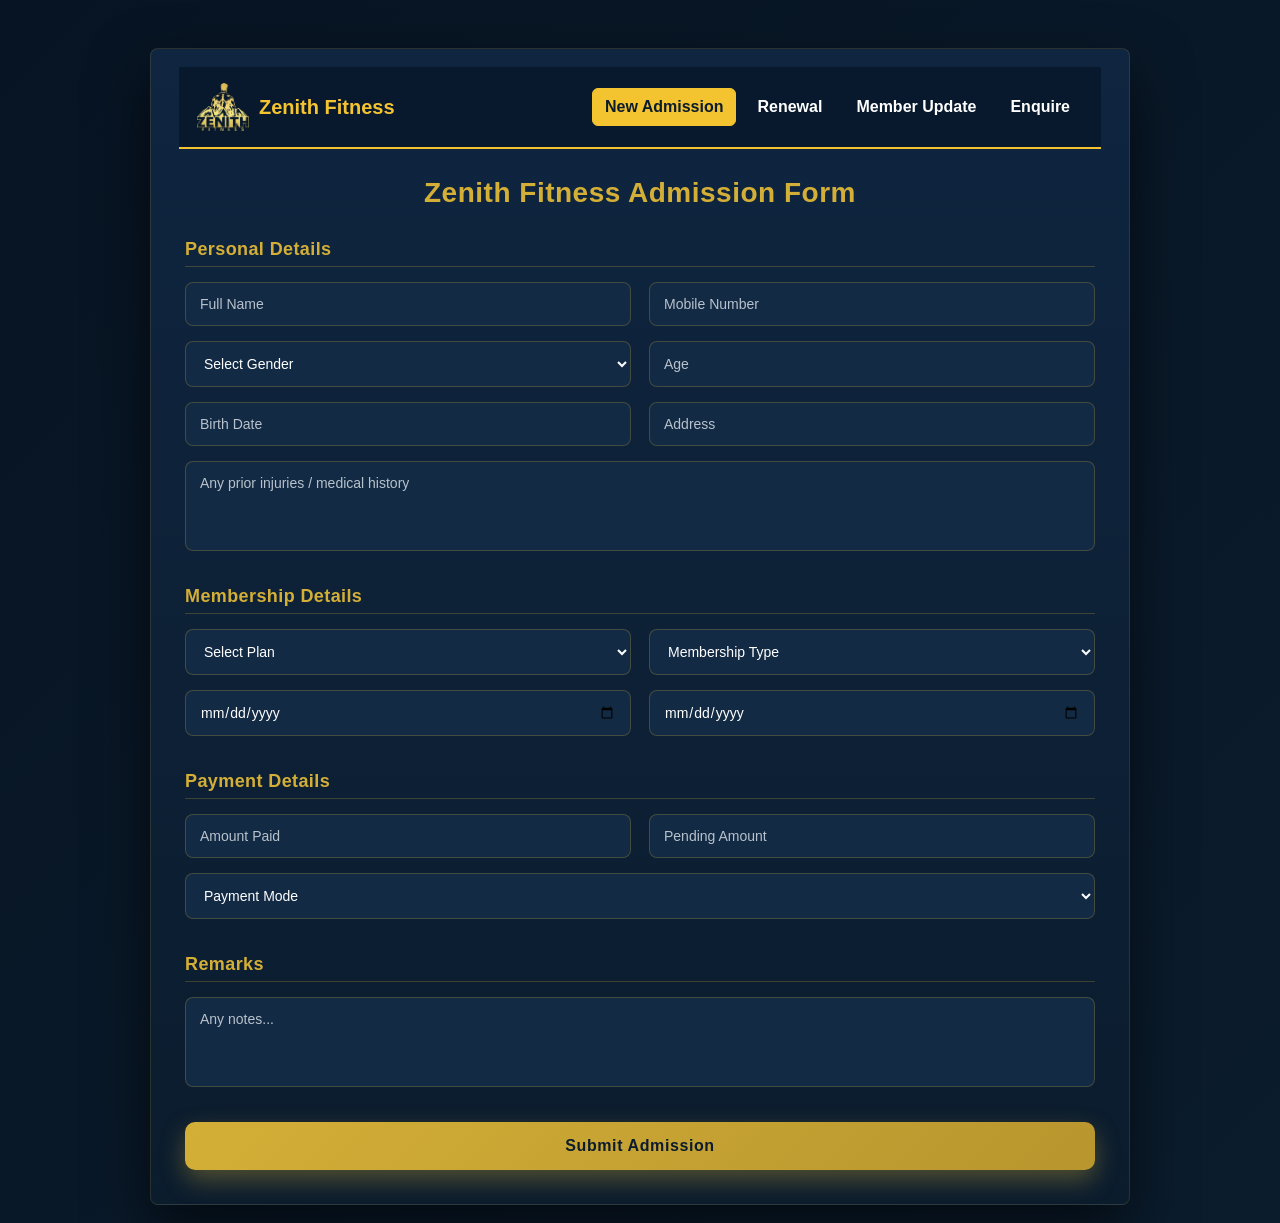
<file: index.html>
﻿<!DOCTYPE html>
<html lang="en">
<head>
  <meta charset="UTF-8">
  <meta name="viewport" content="width=device-width, initial-scale=1.0">
  <title>Zenith Fitness | Admission Form</title>
  <link rel="stylesheet" href="style.css">
</head>
<body>

<div class="container">

  <!-- NAVBAR -->
  <nav class="navbar">
    <a class="nav-brand" href="index.html" aria-label="Zenith Fitness home">
      <img src="assets/zenith-logo.png" alt="Zenith Fitness logo">
      <span>Zenith Fitness</span>
    </a>
    <div class="nav-links">
      <a href="index.html" class="active">New Admission</a>
      <a href="renewal.html">Renewal</a>
      <a href="update.html">Member Update</a>
      <a href="enquire.html">Enquire</a>
    </div>
  </nav>

  <h1>Zenith Fitness Admission Form</h1>

  <form id="admissionForm">

    <!-- PERSONAL DETAILS -->
    <div class="section">
  <h2>Personal Details</h2>

  <div class="row">
    <input type="text" id="name" placeholder="Full Name" required>
    <input type="tel" id="mobile" placeholder="Mobile Number" required>
  </div>

  <div class="row">
    <select id="gender" required>
      <option value="">Select Gender</option>
      <option>Male</option>
      <option>Female</option>
      <option>Other</option>
    </select>

    <input type="number" id="age" placeholder="Age">
  </div>

  <div class="row">
    <input placeholder="Birth Date" id="birthDate">
    <input type="text" id="address" placeholder="Address">
  </div>

  <div class="row">
    <textarea id="injuries" placeholder="Any prior injuries / medical history"></textarea>
  </div>
</div>


    <!-- MEMBERSHIP DETAILS -->
    <div class="section">
      <h2>Membership Details</h2>

      <div class="row">
        <select id="plan" required onchange="calculateEndDate()">
          <option value="">Select Plan</option>
          <option value="30">1 Month</option>
          <option value="90">3 Months</option>
          <option value="180">6 Months</option>
          <option value="365">12 Months</option>
          <option value="custom">Customize Package</option>
        </select>

        <select id="category" required>
          <option value="">Membership Type</option>
          <option>Regular</option>
          <option>Happy Hours</option>
          <option>Personal Training</option>
        </select>
      </div>

      <div class="row">
        <input type="date" id="startDate" required onchange="calculateEndDate()">
        <input type="date" id="endDate" required>
      </div>
    </div>

    <!-- PAYMENT DETAILS -->
    <div class="section">
      <h2>Payment Details</h2>

      <div class="row">
        <input type="number" id="amountPaid" placeholder="Amount Paid" required>
        <input type="number" id="pendingAmount" placeholder="Pending Amount" required>
      </div>

      <div class="row">
        <select id="paymentMode">
          <option value="">Payment Mode</option>
          <option>Cash</option>
          <option>UPI</option>
          <option>Card</option>
        </select>
      </div>
    </div>

    <!-- REMARKS -->
    <div class="section">
      <h2>Remarks</h2>
      <textarea id="remarks" placeholder="Any notes..."></textarea>
    </div>

    <button type="submit" id="submitAdmissionBtn">Submit Admission</button>

  </form>
</div>

<script src="script.js"></script>
</body>
</html>
</file>
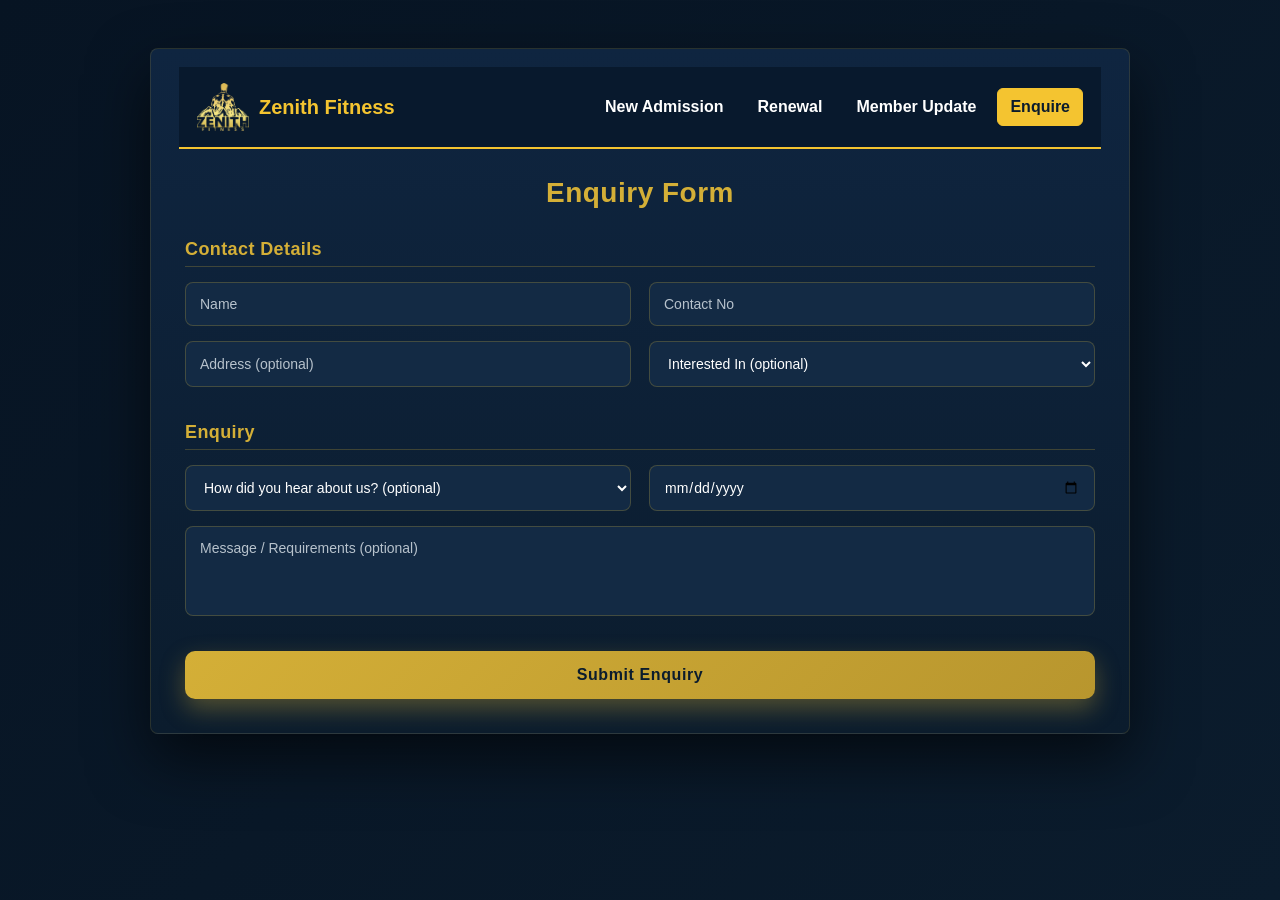
<file: enquire.html>
<!DOCTYPE html>
<html lang="en">
<head>
  <meta charset="UTF-8">
  <meta name="viewport" content="width=device-width, initial-scale=1.0">
  <title>Zenith Fitness | Enquiry</title>
  <link rel="stylesheet" href="style.css">
</head>
<body>

<div class="container">

  <!-- NAVBAR -->
  <nav class="navbar">
    <a class="nav-brand" href="index.html" aria-label="Zenith Fitness home">
      <img src="assets/zenith-logo.png" alt="Zenith Fitness logo">
      <span>Zenith Fitness</span>
    </a>
    <div class="nav-links">
      <a href="index.html">New Admission</a>
      <a href="renewal.html">Renewal</a>
      <a href="update.html">Member Update</a>
      <a href="enquire.html" class="active">Enquire</a>
    </div>
  </nav>

  <h1>Enquiry Form</h1>

  <form id="enquiryForm">

    <div class="section">
      <h2>Contact Details</h2>
      <div class="row">
        <input type="text" id="enqName" placeholder="Name" required>
        <input type="tel" id="enqContact" placeholder="Contact No" required>
      </div>
      <div class="row">
        <input type="text" id="enqEmail" placeholder="Address (optional)">
        <select id="enqInterestedIn">
          <option value="">Interested In (optional)</option>
          <option value="Gym">Gym</option>
          <option value="Zumba">Zumba</option>
          <option value="Personal Training">Personal Training</option>
          <option value="Happy Hours">Happy Hours</option>
          <option value="Other">Other</option>
        </select>
      </div>
    </div>

    <div class="section">
      <h2>Enquiry</h2>
      <div class="row">
        <select id="enqSource">
          <option value="">How did you hear about us? (optional)</option>
          <option value="Walk-in">Walk-in</option>
          <option value="Referral">Referral</option>
          <option value="Instagram">Instagram</option>
          <option value="Google">Google</option>
          <option value="Other">Other</option>
        </select>
        <input type="date" id="enqFollowUpDate" placeholder="Follow-up date (optional)">
      </div>
      <div class="row">
        <textarea id="enqMessage" placeholder="Message / Requirements (optional)"></textarea>
      </div>
    </div>

    <button type="submit" id="submitEnquiryBtn">Submit Enquiry</button>
  </form>
</div>

<script src="enquire.js"></script>
</body>
</html>
</file>
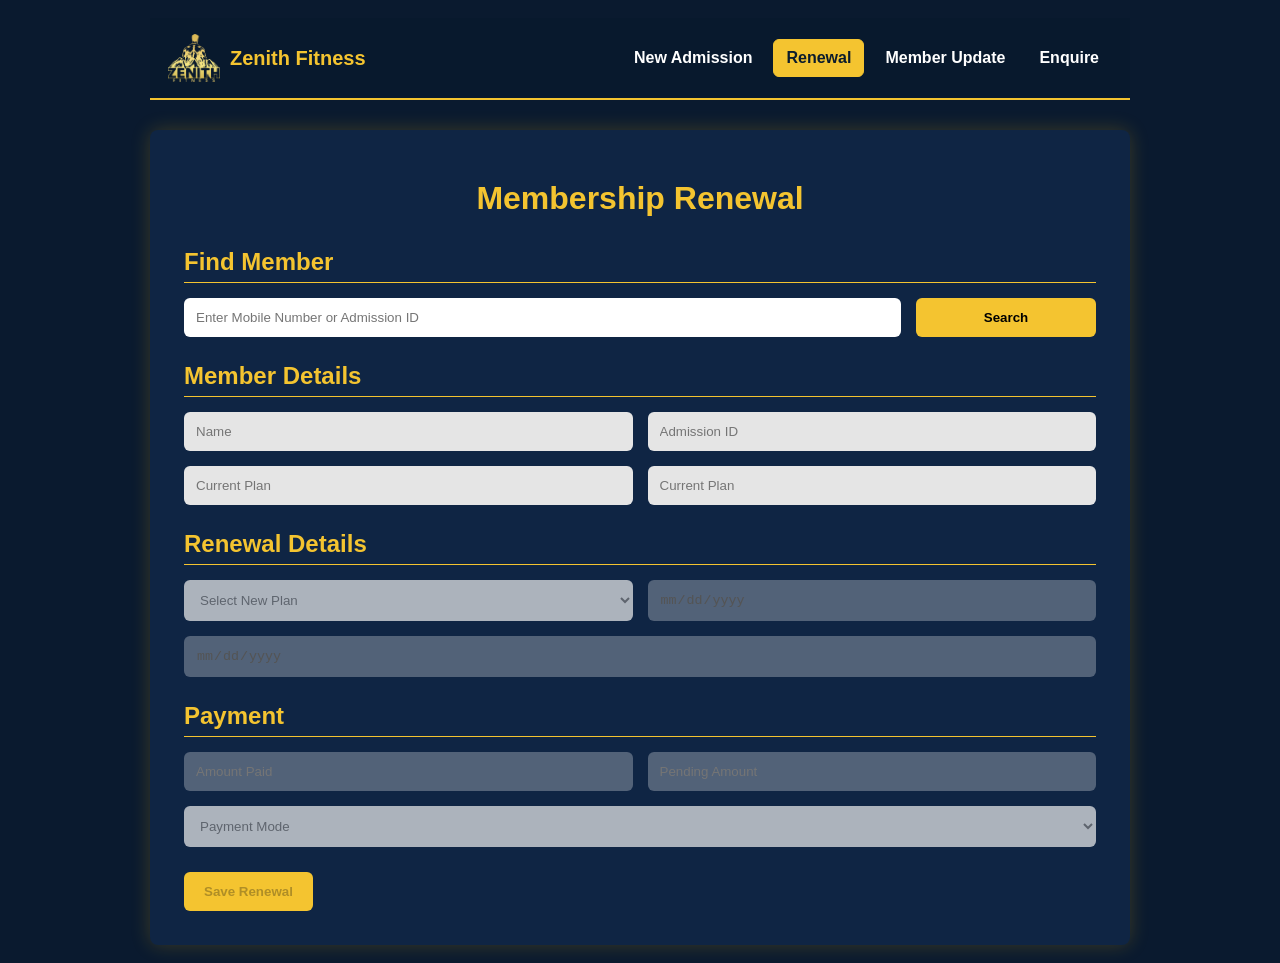
<file: renewal.html>
﻿<!DOCTYPE html>
<html lang="en">
<head>
  <meta charset="UTF-8">
  <meta name="viewport" content="width=device-width, initial-scale=1.0">
  <title>Zenith Fitness | Membership Renewal</title>
  <link rel="stylesheet" href="renewal.css">
</head>
<body>

<!-- NAVBAR -->
<nav class="navbar">
  <a class="nav-brand" href="index.html" aria-label="Zenith Fitness home">
    <img src="assets/zenith-logo.png" alt="Zenith Fitness logo">
    <span>Zenith Fitness</span>
  </a>
  <div class="nav-links">
    <a href="index.html">New Admission</a>
    <a href="renewal.html" class="active">Renewal</a>
    <a href="update.html">Member Update</a>
    <a href="enquire.html">Enquire</a>
  </div>
</nav>

<div class="container">
  <h1>Membership Renewal</h1>

  <!-- SEARCH -->
  <div class="section">
    <h2>Find Member</h2>
    <div class="row">
      <input type="text" id="searchMobile" placeholder="Enter Mobile Number or Admission ID">
      <button type="button" onclick="fetchMember()">Search</button>
    </div>
  </div>

  <!-- MEMBER DETAILS -->
  <div class="section">
    <h2>Member Details</h2>
    <div class="row">
      <input type="text" id="memberName" placeholder="Name" readonly disabled>
      <input type="text" id="memberId" placeholder="Admission ID" readonly disabled>
    </div>
    <div class="row">
      <input type="text" id="currentPlan" placeholder="Current Plan" readonly disabled>
      <input type="text" id="currentEndDate" placeholder="Current Plan" readonly disabled>
    </div>
  </div>

  <!-- RENEWAL FORM -->
  <form id="renewalForm">

    <!-- HIDDEN DATA -->
    <input type="hidden" id="hiddenAdmissionId">
    <input type="hidden" id="hiddenMobile">

    <div class="section">
      <h2>Renewal Details</h2>

      <div class="row">
        <select id="newPlan" required disabled>
          <option value="">Select New Plan</option>
          <option value="30">1 Month</option>
          <option value="90">3 Months</option>
          <option value="180">6 Months</option>
          <option value="365">12 Months</option>
          <option value="custom">Customize Package</option>
        </select>

        <input type="date" id="renewStartDate" required disabled>
      </div>

      <div class="row">
        <input type="date" id="renewEndDate" required disabled>
      </div>
    </div>

    <div class="section">
      <h2>Payment</h2>

      <div class="row">
        <input type="number" id="amountPaid" required placeholder="Amount Paid" disabled>
        <input type="number" id="pendingAmount" required placeholder="Pending Amount" disabled>
      </div>

      <div class="row">
        <select id="paymentMode" disabled>
          <option value="">Payment Mode</option>
          <option>Cash</option>
          <option>UPI</option>
          <option>Card</option>
        </select>
      </div>
    </div>

    <button type="submit" id="saveRenewalBtn" disabled>Save Renewal</button>
  </form>
</div>

<script src="renewal.js"></script>
</body>
</html>
</file>
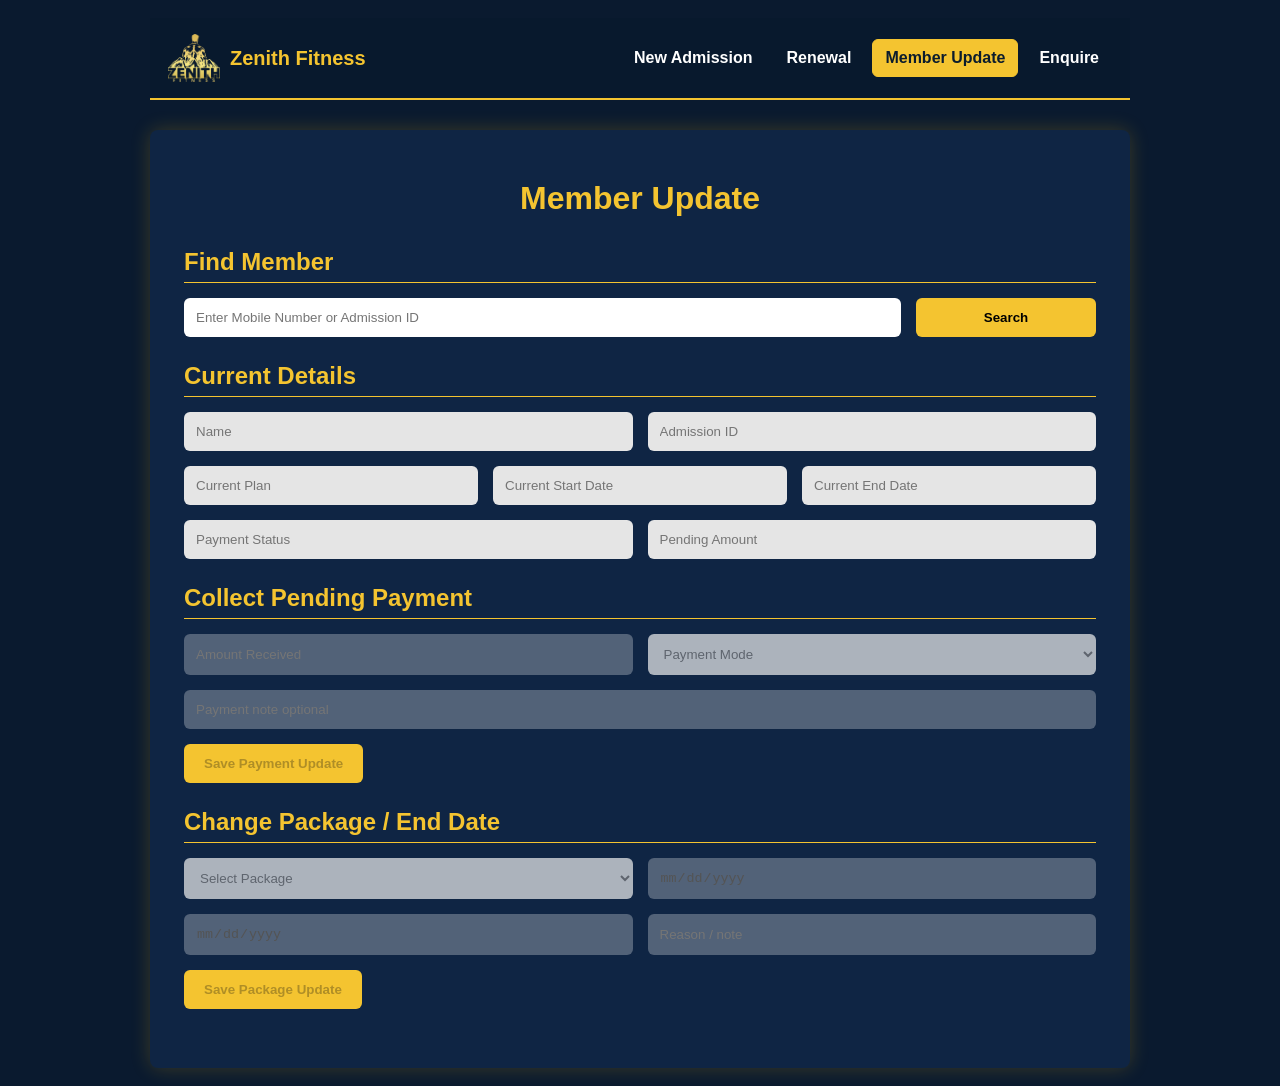
<file: update.html>
<!DOCTYPE html>
<html lang="en">
<head>
  <meta charset="UTF-8">
  <meta name="viewport" content="width=device-width, initial-scale=1.0">
  <title>Zenith Fitness | Member Update</title>
  <link rel="stylesheet" href="renewal.css">
</head>
<body>

<!-- NAVBAR -->
<nav class="navbar">
  <a class="nav-brand" href="index.html" aria-label="Zenith Fitness home">
    <img src="assets/zenith-logo.png" alt="Zenith Fitness logo">
    <span>Zenith Fitness</span>
  </a>
  <div class="nav-links">
    <a href="index.html">New Admission</a>
    <a href="renewal.html">Renewal</a>
    <a href="update.html" class="active">Member Update</a>
    <a href="enquire.html">Enquire</a>
  </div>
</nav>

<div class="container">
  <h1>Member Update</h1>

  <div class="section">
    <h2>Find Member</h2>
    <div class="row">
      <input type="text" id="searchMember" placeholder="Enter Mobile Number or Admission ID">
      <button type="button" id="searchBtn">Search</button>
    </div>
  </div>

  <div class="section">
    <h2>Current Details</h2>
    <div class="row">
      <input type="text" id="memberName" placeholder="Name" readonly disabled>
      <input type="text" id="memberId" placeholder="Admission ID" readonly disabled>
    </div>
    <div class="row">
      <input type="text" id="currentPlan" placeholder="Current Plan" readonly disabled>
      <input type="text" id="currentStartDate" placeholder="Current Start Date" readonly disabled>
      <input type="text" id="currentEndDate" placeholder="Current End Date" readonly disabled>
    </div>
    <div class="row">
      <input type="text" id="currentPaymentStatus" placeholder="Payment Status" readonly disabled>
      <input type="number" id="currentPendingAmount" placeholder="Pending Amount" readonly disabled>
    </div>
  </div>

  <form id="paymentForm">
    <input type="hidden" id="hiddenAdmissionId">
    <input type="hidden" id="hiddenMobile">

    <div class="section">
      <h2>Collect Pending Payment</h2>
      <div class="row">
        <input type="number" id="amountPaid" placeholder="Amount Received" required disabled>
        <select id="paymentMode" required disabled>
          <option value="">Payment Mode</option>
          <option>Cash</option>
          <option>UPI</option>
          <option>Card</option>
        </select>
      </div>
      <div class="row">
        <input type="text" id="paymentNote" placeholder="Payment note optional" disabled>
      </div>
      <button type="submit" id="savePaymentBtn" disabled>Save Payment Update</button>
    </div>
  </form>

  <form id="packageForm">
    <div class="section">
      <h2>Change Package / End Date</h2>
      <div class="row">
        <select id="newPlan" required disabled>
          <option value="">Select Package</option>
          <option value="30">1 Month</option>
          <option value="90">3 Months</option>
          <option value="180">6 Months</option>
          <option value="365">12 Months</option>
          <option value="custom">Custom End Date</option>
        </select>
        <input type="date" id="newStartDate" required disabled>
      </div>
      <div class="row">
        <input type="date" id="newEndDate" required disabled>
        <input type="text" id="packageNote" placeholder="Reason / note" disabled>
      </div>
      <button type="submit" id="savePackageBtn" disabled>Save Package Update</button>
    </div>
  </form>
</div>

<script src="update.js"></script>
</body>
</html>
</file>
<file: style.css>
* {
  box-sizing: border-box;
  margin: 0;
  padding: 0;
  font-family: "Segoe UI", Tahoma, Geneva, Verdana, sans-serif;
}

html {
  overflow-y: auto;
  overflow-x: hidden;
}

body {
  min-height: 100vh;
  background: linear-gradient(135deg, #071423, #0b1c2d);
  padding: 18px;
  color: #ffffff;
  overflow-y: visible;
  overflow-x: hidden;
  touch-action: pan-y;
}


/* Main Container */
.container {
  width: 100%;
  max-width: 980px;
  background: linear-gradient(180deg, #0f2540, #0b1c2d);
  border-radius: 8px;
  padding: 28px 34px 34px;
  box-shadow: 0 25px 60px rgba(0, 0, 0, 0.6);
  border: 1px solid rgba(212, 175, 55, 0.15);
}

/* Heading */
h1 {
  text-align: center;
  font-size: 28px;
  font-weight: 700;
  color: #d4af37;
  margin-bottom: 30px;
  letter-spacing: 0.5px;
}

/* Sections */
.section {
  margin-bottom: 35px;
}

.section h2 {
  font-size: 18px;
  font-weight: 600;
  color: #d4af37;
  margin-bottom: 15px;
  border-bottom: 1px solid rgba(212, 175, 55, 0.25);
  padding-bottom: 6px;
  letter-spacing: 0.4px;
}

/* Rows */
.row {
  display: flex;
  gap: 18px;
  margin-top: 15px;
  flex-wrap: nowrap;
}

/* Inputs, Select, Textarea */
input,
select,
textarea {
  min-width: 0;
  max-width: 100%;
  width: 100%;
  display: block;
  padding: 13px 14px;
  background: #132a44;
  border: 1px solid rgba(212, 175, 55, 0.25);
  border-radius: 8px;
  color: #ffffff;
  font-size: 14px;
  transition: all 0.25s ease;
}

.row > * {
  min-width: 0;
  max-width: 100%;
}

input[type="date"] {
  appearance: none;
  -webkit-appearance: none;
}

input::placeholder,
textarea::placeholder {
  color: #b7c2cc;
}

/* Focus Effects */
input:focus,
select:focus,
textarea:focus {
  outline: none;
  border-color: #d4af37;
  box-shadow: 0 0 0 2px rgba(212, 175, 55, 0.2);
  background: #10263f;
}

/* Disabled / Readonly */
input[readonly] {
  opacity: 0.85;
  cursor: not-allowed;
}

/* Textarea */
textarea {
  resize: none;
  height: 90px;
}

/* Button */
button {
  width: 100%;
  padding: 15px;
  background: linear-gradient(135deg, #d4af37, #b8962e);
  color: #0b1c2d;
  font-size: 16px;
  font-weight: 700;
  border: none;
  border-radius: 10px;
  cursor: pointer;
  letter-spacing: 0.6px;
  transition: all 0.3s ease;
  box-shadow: 0 10px 25px rgba(212, 175, 55, 0.35);
}

button:hover {
  transform: translateY(-2px);
  box-shadow: 0 15px 35px rgba(212, 175, 55, 0.5);
}

button:active {
  transform: translateY(0);
  box-shadow: 0 8px 18px rgba(212, 175, 55, 0.35);
}

/* Responsive */
@media (max-width: 1024px) {
  .row {
    flex-direction: column;
  }
}

/* NAVBAR */
.navbar {
  background: #08192d;
  padding: 14px 18px;
  display: flex;
  justify-content: space-between;
  align-items: center;
  gap: 18px;
  flex-wrap: wrap;
  border-bottom: 2px solid #f4c430;
  margin: -10px -6px 28px;
}

.nav-brand {
  display: inline-flex;
  align-items: center;
  gap: 10px;
  min-width: 180px;
  font-size: 20px;
  font-weight: bold;
  color: #f4c430;
  text-decoration: none;
  line-height: 1.1;
}

.nav-brand img {
  width: 52px;
  height: 52px;
  object-fit: contain;
  flex: 0 0 auto;
}

.nav-links {
  display: flex;
  align-items: center;
  justify-content: flex-end;
  gap: 8px;
  flex: 1 1 420px;
  flex-wrap: wrap;
}

.nav-links a {
  text-decoration: none;
  color: #ffffff;
  font-weight: 700;
  padding: 10px 12px;
  border-radius: 6px;
  line-height: 1;
  white-space: nowrap;
  border: 1px solid transparent;
}

.nav-links a:hover {
  color: #f4c430;
  border-color: rgba(244, 196, 48, 0.35);
}

.nav-links a.active {
  color: #0b1c2d;
  background: #f4c430;
  border-color: #f4c430;
}

/* PUSH CONTENT BELOW NAV */
.container {
  margin: 30px auto 0;
}

@media (max-width: 760px) {
  body {
    padding: 10px;
  }

  .container {
    margin-top: 10px;
    padding: 14px;
    border-radius: 8px;
  }

  .navbar {
    margin: -4px -4px 22px;
    padding: 12px;
    gap: 12px;
  }

  .nav-brand {
    width: 100%;
    min-width: 0;
    justify-content: center;
    font-size: 18px;
  }

  .nav-brand img {
    width: 46px;
    height: 46px;
  }

  .nav-links {
    width: 100%;
    flex: 1 1 100%;
    display: grid;
    grid-template-columns: repeat(2, minmax(0, 1fr));
    gap: 8px;
  }

  .nav-links a {
    width: 100%;
    padding: 11px 8px;
    text-align: center;
    font-size: 13px;
    white-space: normal;
    line-height: 1.15;
  }

  h1 {
    font-size: 22px;
  }

  .section {
    margin-bottom: 26px;
  }

  .row {
    gap: 12px;
    margin-top: 12px;
  }

  input,
  select,
  textarea,
  button {
    width: 100%;
    max-width: 100%;
    min-height: 48px;
    font-size: 16px;
  }
}
</file>
<file: renewal.css>
* {
  box-sizing: border-box;
}

html {
  overflow-y: auto;
  overflow-x: hidden;
}

body {
  background: #0a1a2f;
  font-family: "Segoe UI", sans-serif;
  color: #fff;
  overflow-x: hidden;
  touch-action: pan-y;
  margin: 0;
  padding: 18px;
}

.container {
  width: 100%;
  max-width: 980px;
  margin: 30px auto 0;
  padding: 28px 34px 34px;
  background: #0f2544;
  border-radius: 8px;
  box-shadow: 0 0 20px rgba(255, 193, 7, 0.2);
}

h1 {
  text-align: center;
  color: #f4c430;
  margin-bottom: 30px;
  font-size: 32px;
  line-height: 1.2;
}

.section {
  margin-bottom: 25px;
}

.section h2 {
  color: #f4c430;
  border-bottom: 1px solid #f4c430;
  padding-bottom: 6px;
  margin-bottom: 15px;
}

.row {
  display: flex;
  gap: 15px;
  margin-bottom: 15px;
  align-items: stretch;
}

input, select {
  min-width: 0;
  flex: 1;
  width: 100%;
  max-width: 100%;
  display: block;
  padding: 12px;
  border-radius: 6px;
  border: none;
  outline: none;
}

.row > * {
  min-width: 0;
  max-width: 100%;
}

input[type="date"] {
  appearance: none;
  -webkit-appearance: none;
}

input[readonly] {
  background: #e5e5e5;
}

button {
  padding: 12px 20px;
  background: #f4c430;
  border: none;
  border-radius: 6px;
  font-weight: bold;
  cursor: pointer;
}

.row > button {
  flex: 0 0 180px;
  min-width: 140px;
}

button:hover {
  background: #ffd966;
}


/* NAVBAR */
.navbar {
  background: #08192d;
  width: 100%;
  max-width: 980px;
  margin: 0 auto;
  padding: 14px 18px;
  display: flex;
  justify-content: space-between;
  align-items: center;
  gap: 18px;
  flex-wrap: wrap;
  border-bottom: 2px solid #f4c430;
}

.nav-brand {
  display: inline-flex;
  align-items: center;
  gap: 10px;
  min-width: 180px;
  font-size: 20px;
  font-weight: bold;
  color: #f4c430;
  text-decoration: none;
  line-height: 1.1;
}

.nav-brand img {
  width: 52px;
  height: 52px;
  object-fit: contain;
  flex: 0 0 auto;
}

.nav-links {
  display: flex;
  align-items: center;
  justify-content: flex-end;
  gap: 8px;
  flex: 1 1 420px;
  flex-wrap: wrap;
}

.nav-links a {
  text-decoration: none;
  color: #ffffff;
  font-weight: 700;
  padding: 10px 12px;
  border-radius: 6px;
  line-height: 1;
  white-space: nowrap;
  border: 1px solid transparent;
}

.nav-links a:hover {
  color: #f4c430;
  border-color: rgba(244, 196, 48, 0.35);
}

.nav-links a.active {
  color: #0b1c2d;
  background: #f4c430;
  border-color: #f4c430;
}
/* =========================
   RESPONSIVE DESIGN
========================= */

/* Tablets & small laptops */
@media (max-width: 900px) {
  .container {
    margin: 20px auto 0;
    padding: 20px;
  }

  .row {
    gap: 10px;
  }
}

/* Mobile devices */
@media (max-width: 600px) {

  body {
    font-size: 14px;
    padding: 10px;
  }

  /* NAVBAR */
  .navbar {
    padding: 12px;
    gap: 12px;
  }

  .nav-brand {
    width: 100%;
    min-width: 0;
    justify-content: center;
    font-size: 18px;
  }

  .nav-brand img {
    width: 46px;
    height: 46px;
  }

  .nav-links {
    width: 100%;
    flex: 1 1 100%;
    display: grid;
    grid-template-columns: repeat(2, minmax(0, 1fr));
    gap: 8px;
  }

  .nav-links a {
    width: 100%;
    padding: 11px 8px;
    text-align: center;
    font-size: 13px;
    white-space: normal;
    line-height: 1.15;
  }

  /* CONTAINER */
  .container {
    margin: 10px auto 0;
    padding: 18px;
  }

  h1 {
    font-size: 22px;
    margin-bottom: 24px;
  }

  .section h2 {
    font-size: 16px;
  }

  /* STACK INPUTS */
  .row {
    flex-direction: column;
    gap: 12px;
  }

  input,
  select,
  textarea {
    width: 100%;
    min-height: 48px;
    font-size: 16px;
  }

  textarea {
    min-height: 80px;
  }

  button {
    width: 100%;
    font-size: 16px;
    padding: 14px;
    min-height: 48px;
  }

  .row > button {
    flex: 0 0 auto;
    min-width: 0;
  }
}
</file>
